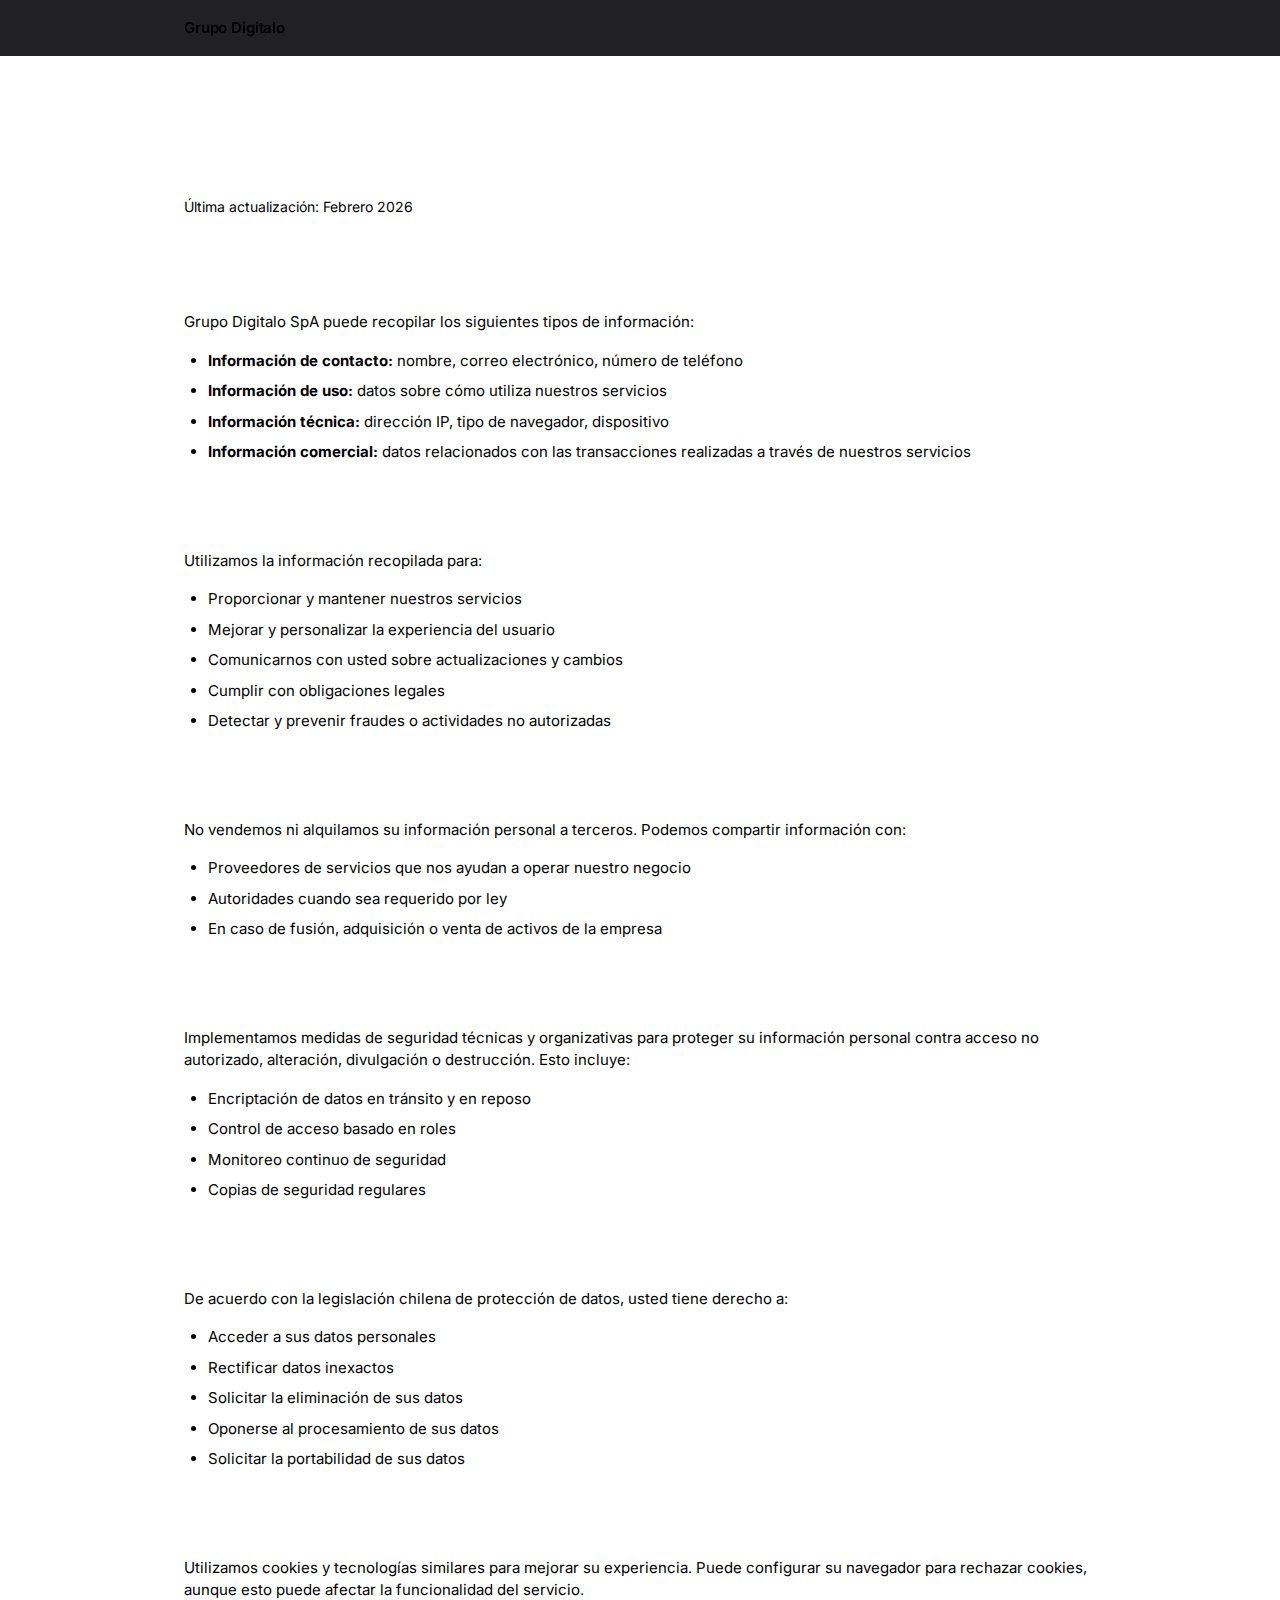
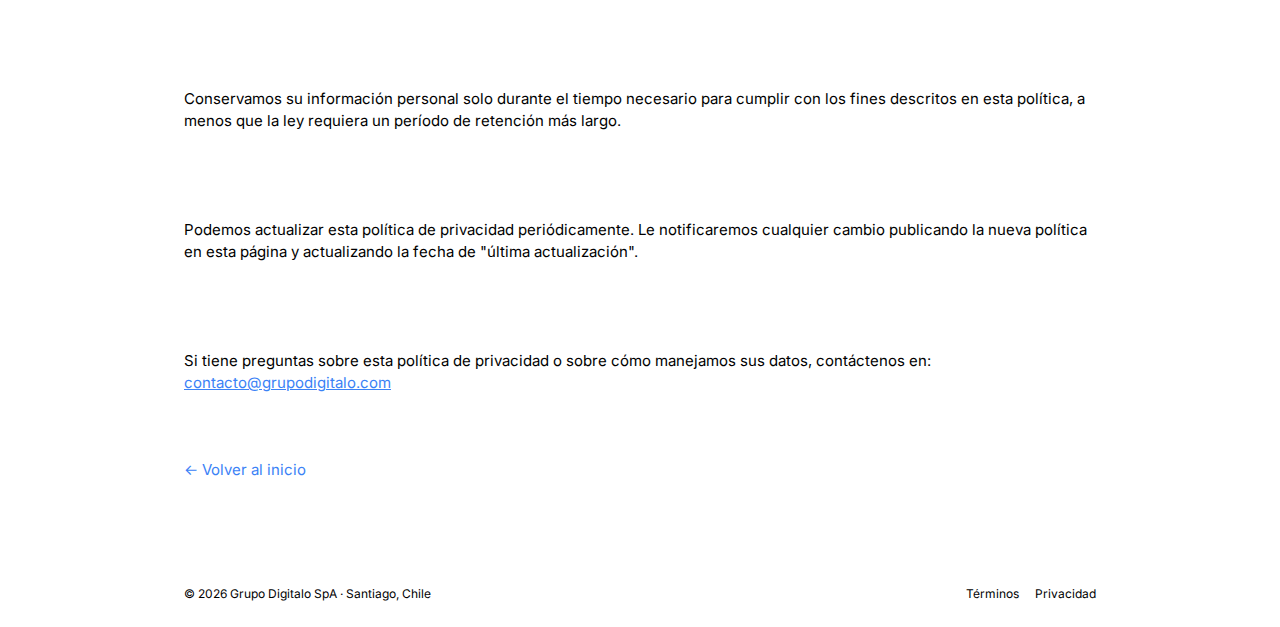
<file: privacidad.html>
<!DOCTYPE html>
<html lang="es">
<head>
    <meta charset="UTF-8">
    <meta name="viewport" content="width=device-width, initial-scale=1.0">
    <title>Política de Privacidad - Grupo Digitalo</title>
    <meta name="description" content="Política de privacidad de Grupo Digitalo SpA">
    <link rel="icon" type="image/svg+xml" href="/favicon.svg">
    <link rel="preconnect" href="https://fonts.googleapis.com">
    <link rel="preconnect" href="https://fonts.gstatic.com" crossorigin>
    <link href="https://fonts.googleapis.com/css2?family=Inter:wght@400;500;600&display=swap" rel="stylesheet">
    <link rel="stylesheet" href="styles.css">
    <style>
        .legal-content {
            padding: 140px 0 80px;
        }
        .legal-content h1 {
            font-size: 2rem;
            font-weight: 600;
            margin-bottom: 8px;
            color: #fff;
        }
        .legal-content .updated {
            font-size: 0.875rem;
            color: var(--color-text-subtle);
            margin-bottom: 48px;
        }
        .legal-content h2 {
            font-size: 1.25rem;
            font-weight: 600;
            margin-top: 40px;
            margin-bottom: 16px;
            color: #fff;
        }
        .legal-content p, .legal-content li {
            color: var(--color-text-muted);
            margin-bottom: 16px;
        }
        .legal-content ul {
            margin-left: 24px;
            margin-bottom: 16px;
        }
        .legal-content li {
            margin-bottom: 8px;
        }
        .back-link {
            display: inline-block;
            margin-top: 48px;
            color: var(--color-accent);
            text-decoration: none;
        }
        .back-link:hover {
            color: var(--color-accent-hover);
        }
    </style>
</head>
<body>
    <nav class="nav">
        <div class="nav-container">
            <a href="/" class="nav-logo">Grupo Digitalo</a>
        </div>
    </nav>

    <main class="legal-content">
        <div class="container">
            <h1>Política de Privacidad</h1>
            <p class="updated">Última actualización: Febrero 2026</p>

            <h2>1. Información que Recopilamos</h2>
            <p>Grupo Digitalo SpA puede recopilar los siguientes tipos de información:</p>
            <ul>
                <li><strong>Información de contacto:</strong> nombre, correo electrónico, número de teléfono</li>
                <li><strong>Información de uso:</strong> datos sobre cómo utiliza nuestros servicios</li>
                <li><strong>Información técnica:</strong> dirección IP, tipo de navegador, dispositivo</li>
                <li><strong>Información comercial:</strong> datos relacionados con las transacciones realizadas a través de nuestros servicios</li>
            </ul>

            <h2>2. Cómo Usamos su Información</h2>
            <p>Utilizamos la información recopilada para:</p>
            <ul>
                <li>Proporcionar y mantener nuestros servicios</li>
                <li>Mejorar y personalizar la experiencia del usuario</li>
                <li>Comunicarnos con usted sobre actualizaciones y cambios</li>
                <li>Cumplir con obligaciones legales</li>
                <li>Detectar y prevenir fraudes o actividades no autorizadas</li>
            </ul>

            <h2>3. Compartición de Información</h2>
            <p>No vendemos ni alquilamos su información personal a terceros. Podemos compartir información con:</p>
            <ul>
                <li>Proveedores de servicios que nos ayudan a operar nuestro negocio</li>
                <li>Autoridades cuando sea requerido por ley</li>
                <li>En caso de fusión, adquisición o venta de activos de la empresa</li>
            </ul>

            <h2>4. Seguridad de los Datos</h2>
            <p>Implementamos medidas de seguridad técnicas y organizativas para proteger su información personal contra acceso no autorizado, alteración, divulgación o destrucción. Esto incluye:</p>
            <ul>
                <li>Encriptación de datos en tránsito y en reposo</li>
                <li>Control de acceso basado en roles</li>
                <li>Monitoreo continuo de seguridad</li>
                <li>Copias de seguridad regulares</li>
            </ul>

            <h2>5. Sus Derechos</h2>
            <p>De acuerdo con la legislación chilena de protección de datos, usted tiene derecho a:</p>
            <ul>
                <li>Acceder a sus datos personales</li>
                <li>Rectificar datos inexactos</li>
                <li>Solicitar la eliminación de sus datos</li>
                <li>Oponerse al procesamiento de sus datos</li>
                <li>Solicitar la portabilidad de sus datos</li>
            </ul>

            <h2>6. Cookies</h2>
            <p>Utilizamos cookies y tecnologías similares para mejorar su experiencia. Puede configurar su navegador para rechazar cookies, aunque esto puede afectar la funcionalidad del servicio.</p>

            <h2>7. Retención de Datos</h2>
            <p>Conservamos su información personal solo durante el tiempo necesario para cumplir con los fines descritos en esta política, a menos que la ley requiera un período de retención más largo.</p>

            <h2>8. Cambios a esta Política</h2>
            <p>Podemos actualizar esta política de privacidad periódicamente. Le notificaremos cualquier cambio publicando la nueva política en esta página y actualizando la fecha de "última actualización".</p>

            <h2>9. Contacto</h2>
            <p>Si tiene preguntas sobre esta política de privacidad o sobre cómo manejamos sus datos, contáctenos en: <a href="mailto:contacto@grupodigitalo.com" style="color: var(--color-accent);">contacto@grupodigitalo.com</a></p>

            <a href="/" class="back-link">← Volver al inicio</a>
        </div>
    </main>

    <footer class="footer">
        <div class="container">
            <div class="footer-content">
                <p class="copyright">© 2026 Grupo Digitalo SpA · Santiago, Chile</p>
                <div class="footer-links">
                    <a href="/terminos.html">Términos</a>
                    <a href="/privacidad.html">Privacidad</a>
                </div>
            </div>
        </div>
    </footer>
</body>
</html>
</file>
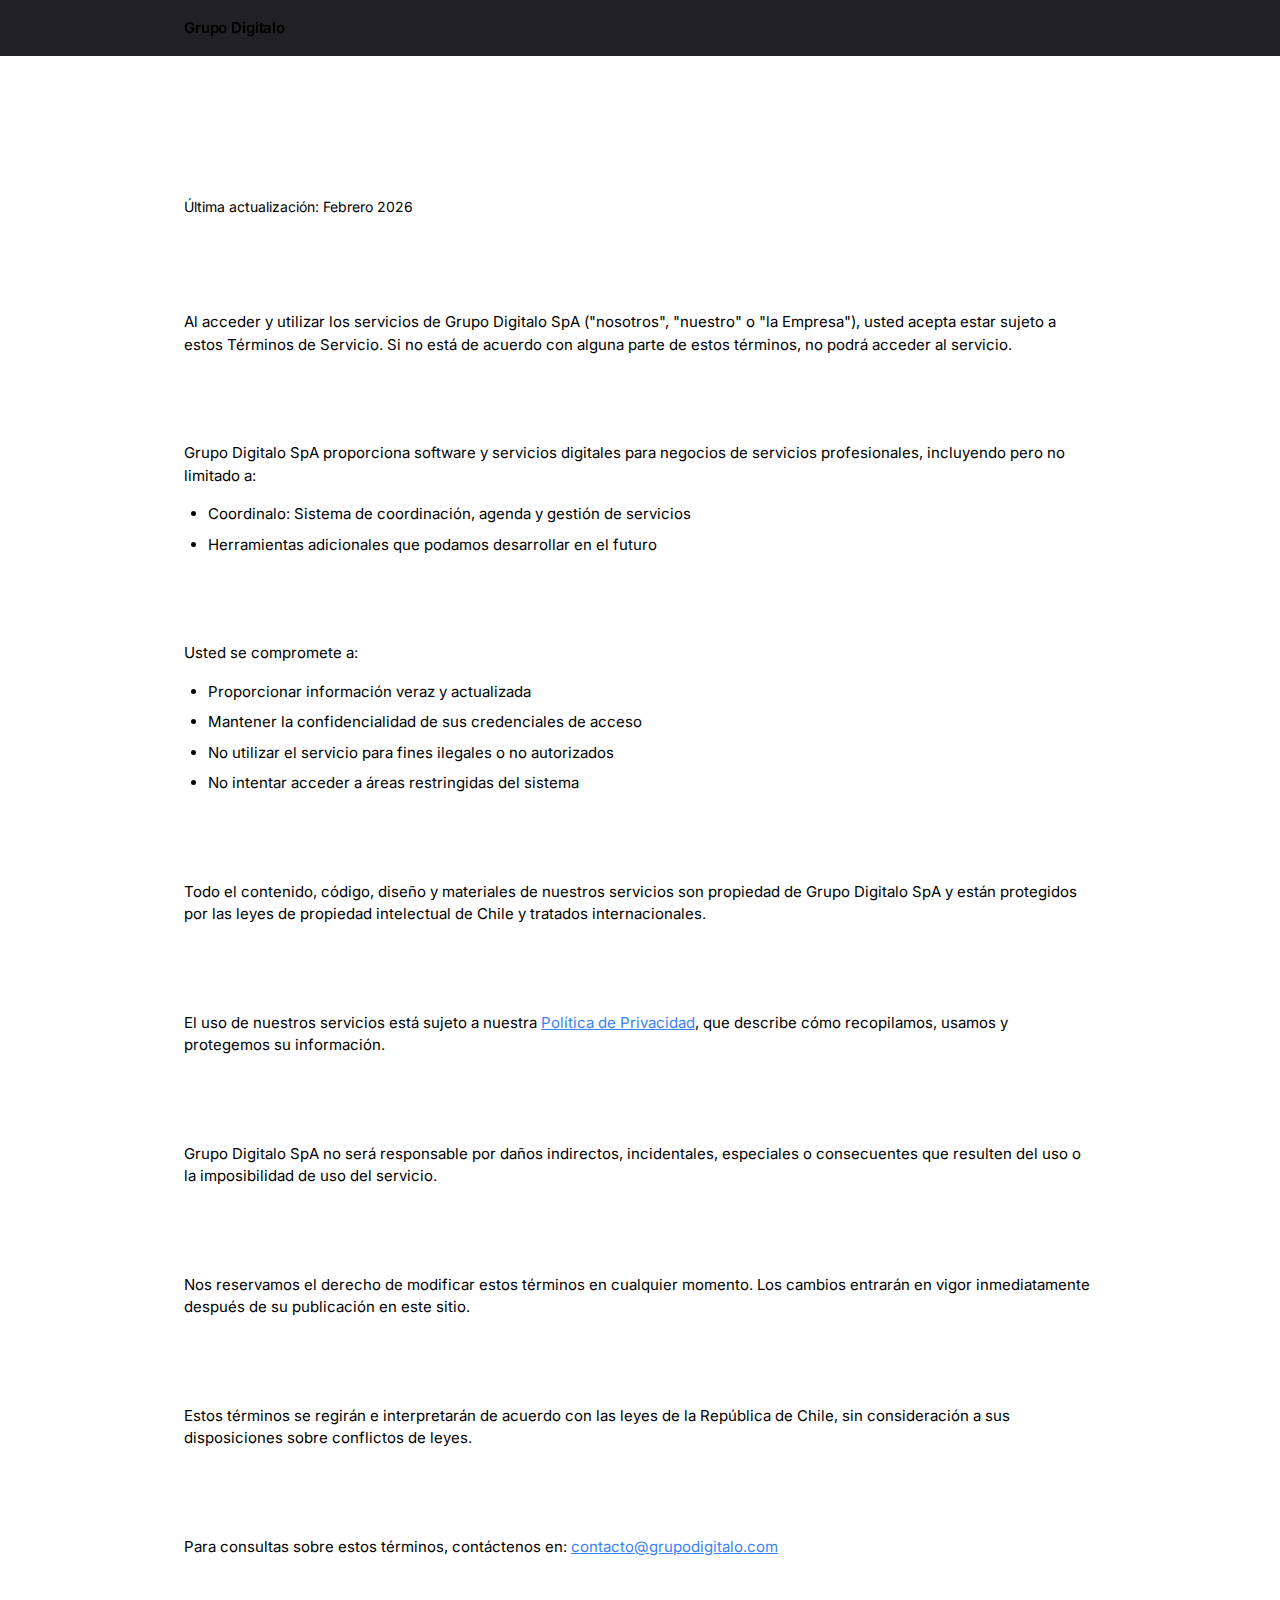
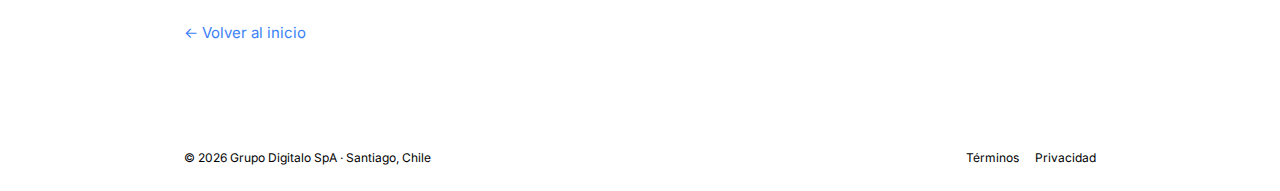
<file: terminos.html>
<!DOCTYPE html>
<html lang="es">
<head>
    <meta charset="UTF-8">
    <meta name="viewport" content="width=device-width, initial-scale=1.0">
    <title>Términos de Servicio - Grupo Digitalo</title>
    <meta name="description" content="Términos de servicio de Grupo Digitalo SpA">
    <link rel="icon" type="image/svg+xml" href="/favicon.svg">
    <link rel="preconnect" href="https://fonts.googleapis.com">
    <link rel="preconnect" href="https://fonts.gstatic.com" crossorigin>
    <link href="https://fonts.googleapis.com/css2?family=Inter:wght@400;500;600&display=swap" rel="stylesheet">
    <link rel="stylesheet" href="styles.css">
    <style>
        .legal-content {
            padding: 140px 0 80px;
        }
        .legal-content h1 {
            font-size: 2rem;
            font-weight: 600;
            margin-bottom: 8px;
            color: #fff;
        }
        .legal-content .updated {
            font-size: 0.875rem;
            color: var(--color-text-subtle);
            margin-bottom: 48px;
        }
        .legal-content h2 {
            font-size: 1.25rem;
            font-weight: 600;
            margin-top: 40px;
            margin-bottom: 16px;
            color: #fff;
        }
        .legal-content p, .legal-content li {
            color: var(--color-text-muted);
            margin-bottom: 16px;
        }
        .legal-content ul {
            margin-left: 24px;
            margin-bottom: 16px;
        }
        .legal-content li {
            margin-bottom: 8px;
        }
        .back-link {
            display: inline-block;
            margin-top: 48px;
            color: var(--color-accent);
            text-decoration: none;
        }
        .back-link:hover {
            color: var(--color-accent-hover);
        }
    </style>
</head>
<body>
    <nav class="nav">
        <div class="nav-container">
            <a href="/" class="nav-logo">Grupo Digitalo</a>
        </div>
    </nav>

    <main class="legal-content">
        <div class="container">
            <h1>Términos de Servicio</h1>
            <p class="updated">Última actualización: Febrero 2026</p>

            <h2>1. Aceptación de los Términos</h2>
            <p>Al acceder y utilizar los servicios de Grupo Digitalo SpA ("nosotros", "nuestro" o "la Empresa"), usted acepta estar sujeto a estos Términos de Servicio. Si no está de acuerdo con alguna parte de estos términos, no podrá acceder al servicio.</p>

            <h2>2. Descripción del Servicio</h2>
            <p>Grupo Digitalo SpA proporciona software y servicios digitales para negocios de servicios profesionales, incluyendo pero no limitado a:</p>
            <ul>
                <li>Coordinalo: Sistema de coordinación, agenda y gestión de servicios</li>
                <li>Herramientas adicionales que podamos desarrollar en el futuro</li>
            </ul>

            <h2>3. Uso del Servicio</h2>
            <p>Usted se compromete a:</p>
            <ul>
                <li>Proporcionar información veraz y actualizada</li>
                <li>Mantener la confidencialidad de sus credenciales de acceso</li>
                <li>No utilizar el servicio para fines ilegales o no autorizados</li>
                <li>No intentar acceder a áreas restringidas del sistema</li>
            </ul>

            <h2>4. Propiedad Intelectual</h2>
            <p>Todo el contenido, código, diseño y materiales de nuestros servicios son propiedad de Grupo Digitalo SpA y están protegidos por las leyes de propiedad intelectual de Chile y tratados internacionales.</p>

            <h2>5. Privacidad</h2>
            <p>El uso de nuestros servicios está sujeto a nuestra <a href="/privacidad.html" style="color: var(--color-accent);">Política de Privacidad</a>, que describe cómo recopilamos, usamos y protegemos su información.</p>

            <h2>6. Limitación de Responsabilidad</h2>
            <p>Grupo Digitalo SpA no será responsable por daños indirectos, incidentales, especiales o consecuentes que resulten del uso o la imposibilidad de uso del servicio.</p>

            <h2>7. Modificaciones</h2>
            <p>Nos reservamos el derecho de modificar estos términos en cualquier momento. Los cambios entrarán en vigor inmediatamente después de su publicación en este sitio.</p>

            <h2>8. Ley Aplicable</h2>
            <p>Estos términos se regirán e interpretarán de acuerdo con las leyes de la República de Chile, sin consideración a sus disposiciones sobre conflictos de leyes.</p>

            <h2>9. Contacto</h2>
            <p>Para consultas sobre estos términos, contáctenos en: <a href="mailto:contacto@grupodigitalo.com" style="color: var(--color-accent);">contacto@grupodigitalo.com</a></p>

            <a href="/" class="back-link">← Volver al inicio</a>
        </div>
    </main>

    <footer class="footer">
        <div class="container">
            <div class="footer-content">
                <p class="copyright">© 2026 Grupo Digitalo SpA · Santiago, Chile</p>
                <div class="footer-links">
                    <a href="/terminos.html">Términos</a>
                    <a href="/privacidad.html">Privacidad</a>
                </div>
            </div>
        </div>
    </footer>
</body>
</html>
</file>
<file: styles.css>
/* Reset & Base */
*, *::before, *::after {
    box-sizing: border-box;
    margin: 0;
    padding: 0;
}

:root {
    --font-sans: 'Inter', -apple-system, BlinkMacSystemFont, 'Segoe UI', Roboto, sans-serif;
    --radius: 12px;
    --radius-sm: 8px;
    --color-accent: #3b82f6;
    --color-accent-light: #60a5fa;
    --color-accent-dim: #2563eb;
    --color-success: #10b981;
    --color-amber: #f59e0b;
    --color-purple: #a855f7;
    --color-green: #10b981;
    --color-teal: #14b8a6;
}

/* Dark theme (default) */
[data-theme="dark"] {
    --color-bg: #09090b;
    --color-bg-elevated: #0f0f12;
    --color-bg-card: #141418;
    --color-text: #fafafa;
    --color-text-muted: #a1a1aa;
    --color-text-subtle: #71717a;
    --color-border: #1f1f24;
    --color-border-light: #2a2a32;
    --color-accent-glow: rgba(59, 130, 246, 0.12);
}

/* Light theme */
[data-theme="light"] {
    --color-bg: #ffffff;
    --color-bg-elevated: #f9fafb;
    --color-bg-card: #ffffff;
    --color-text: #111827;
    --color-text-muted: #4b5563;
    --color-text-subtle: #6b7280;
    --color-border: #e5e7eb;
    --color-border-light: #d1d5db;
    --color-accent-glow: rgba(59, 130, 246, 0.08);
}

html {
    scroll-behavior: smooth;
}

body {
    font-family: var(--font-sans);
    background-color: var(--color-bg);
    color: var(--color-text);
    line-height: 1.5;
    font-size: 15px;
    -webkit-font-smoothing: antialiased;
    -moz-osx-font-smoothing: grayscale;
}

/* Container */
.container {
    max-width: 960px;
    margin: 0 auto;
    padding: 0 24px;
}

/* Navigation */
.nav {
    position: fixed;
    top: 0;
    left: 0;
    right: 0;
    background: rgba(9, 9, 11, 0.9);
    backdrop-filter: blur(20px);
    -webkit-backdrop-filter: blur(20px);
    border-bottom: 1px solid var(--color-border);
    z-index: 100;
}

.nav-container {
    max-width: 960px;
    margin: 0 auto;
    padding: 0 24px;
    height: 56px;
    display: flex;
    align-items: center;
    justify-content: space-between;
}

.nav-logo {
    font-size: 0.9375rem;
    font-weight: 600;
    color: var(--color-text);
    text-decoration: none;
    letter-spacing: -0.01em;
    display: flex;
    align-items: center;
    gap: 10px;
}

.nav-logo .logo-icon {
    width: 28px;
    height: 28px;
    flex-shrink: 0;
}

.nav-right {
    display: flex;
    align-items: center;
    gap: 8px;
}

/* Theme toggle button */
.theme-toggle {
    display: flex;
    align-items: center;
    justify-content: center;
    width: 36px;
    height: 36px;
    background: var(--color-bg-elevated);
    border: 1px solid var(--color-border);
    border-radius: var(--radius-sm);
    cursor: pointer;
    color: var(--color-text-muted);
    transition: all 0.15s ease;
}

.theme-toggle:hover {
    color: var(--color-text);
    border-color: var(--color-border-light);
}

[data-theme="dark"] .icon-sun {
    display: block;
}

[data-theme="dark"] .icon-moon {
    display: none;
}

[data-theme="light"] .icon-sun {
    display: none;
}

[data-theme="light"] .icon-moon {
    display: block;
}

.nav-links {
    display: flex;
    gap: 4px;
    list-style: none;
}

.nav-links a {
    color: var(--color-text-muted);
    text-decoration: none;
    font-size: 0.8125rem;
    font-weight: 500;
    padding: 8px 12px;
    border-radius: var(--radius-sm);
    transition: all 0.15s ease;
}

.nav-links a:hover {
    color: var(--color-text);
    background: var(--color-bg-elevated);
}

/* Hero */
.hero {
    padding: 120px 0 64px;
    position: relative;
}

.hero::before {
    content: '';
    position: absolute;
    top: 56px;
    left: 50%;
    transform: translateX(-50%);
    width: 100%;
    max-width: 800px;
    height: 300px;
    background: radial-gradient(ellipse at center, var(--color-accent-glow) 0%, transparent 70%);
    pointer-events: none;
}

.hero-content {
    position: relative;
    display: grid;
    grid-template-columns: 1fr auto;
    gap: 48px;
    align-items: center;
}

.hero-content--narrative {
    align-items: start;
}

.hero-eyebrow {
    display: inline-block;
    font-size: 0.6875rem;
    font-weight: 600;
    letter-spacing: 0.08em;
    text-transform: uppercase;
    color: var(--color-accent-light);
    margin-bottom: 16px;
}

.hero-text h1 {
    font-size: 2.5rem;
    font-weight: 700;
    letter-spacing: -0.03em;
    margin-bottom: 20px;
    color: var(--color-text);
    line-height: 1.15;
}

.hero-text h1 span {
    color: var(--color-accent-light);
}

.hero-text p {
    font-size: 1rem;
    color: var(--color-text-muted);
    line-height: 1.7;
    max-width: 540px;
}

.hero-ctas {
    display: flex;
    gap: 12px;
    margin-top: 28px;
}

/* Buttons */
.btn {
    display: inline-flex;
    align-items: center;
    gap: 8px;
    font-size: 0.875rem;
    font-weight: 500;
    text-decoration: none;
    padding: 10px 20px;
    border-radius: var(--radius-sm);
    transition: all 0.15s ease;
}

.btn--primary {
    background: var(--color-accent);
    color: #fff;
    box-shadow: 0 2px 12px rgba(59, 130, 246, 0.25);
}

.btn--primary:hover {
    background: var(--color-accent-light);
    transform: translateY(-1px);
    box-shadow: 0 4px 20px rgba(59, 130, 246, 0.35);
}

.btn--primary svg {
    width: 16px;
    height: 16px;
    flex-shrink: 0;
}

.btn--secondary {
    background: var(--color-bg-card);
    color: var(--color-text);
    border: 1px solid var(--color-border);
}

.btn--secondary:hover {
    border-color: var(--color-border-light);
    background: var(--color-bg-elevated);
}

.hero-meta {
    display: flex;
    flex-direction: column;
    gap: 12px;
    padding: 24px;
    background: var(--color-bg-card);
    border: 1px solid var(--color-border);
    border-radius: var(--radius);
    min-width: 200px;
}

.hero-meta-item {
    display: flex;
    flex-direction: column;
    gap: 2px;
}

.hero-meta-label {
    font-size: 0.6875rem;
    font-weight: 500;
    color: var(--color-text-subtle);
    text-transform: uppercase;
    letter-spacing: 0.05em;
}

.hero-meta-value {
    font-size: 0.9375rem;
    color: var(--color-text);
    font-weight: 500;
}

/* Sections */
.section {
    padding: 64px 0;
}

.section--elevated {
    background: var(--color-bg-elevated);
    border-top: 1px solid var(--color-border);
    border-bottom: 1px solid var(--color-border);
}

.section-header {
    display: flex;
    align-items: center;
    justify-content: space-between;
    margin-bottom: 24px;
}

.section h2 {
    font-size: 0.6875rem;
    font-weight: 600;
    letter-spacing: 0.08em;
    text-transform: uppercase;
    color: var(--color-accent-light);
}

.section-line {
    flex: 1;
    height: 1px;
    background: var(--color-border);
    margin-left: 16px;
}

/* Stack / Architecture Section */
.stack-intro {
    margin-bottom: 32px;
}

.stack-intro h3 {
    font-size: 1.5rem;
    font-weight: 600;
    color: var(--color-text);
    margin-bottom: 8px;
    line-height: 1.3;
    letter-spacing: -0.02em;
}

.stack-intro p {
    font-size: 0.9375rem;
    color: var(--color-text-muted);
    line-height: 1.7;
}

.stack-grid {
    display: grid;
    grid-template-columns: 1fr auto 1fr auto 1fr auto 1fr;
    gap: 0;
    align-items: stretch;
}

.stack-col {
    padding: 24px;
    background: var(--color-bg-card);
    border: 1px solid var(--color-border);
    border-radius: var(--radius);
    display: flex;
    flex-direction: column;
    text-decoration: none;
    color: inherit;
    transition: all 0.15s ease;
}

a.stack-col:hover {
    border-color: var(--color-border-light);
    transform: translateY(-1px);
}

.stack-label {
    font-size: 0.6875rem;
    font-weight: 600;
    letter-spacing: 0.06em;
    text-transform: uppercase;
    color: var(--color-text-subtle);
    margin-bottom: 12px;
}

.stack-col h4 {
    font-size: 1.125rem;
    font-weight: 600;
    color: var(--color-text);
    margin-bottom: 4px;
    letter-spacing: -0.01em;
}

.stack-col p {
    font-size: 0.8125rem;
    color: var(--color-text-muted);
    line-height: 1.6;
    margin-bottom: 16px;
    flex: 1;
}

.stack-badge {
    display: inline-block;
    font-size: 0.6875rem;
    font-weight: 500;
    padding: 4px 10px;
    border-radius: 6px;
    margin-bottom: 12px;
    align-self: flex-start;
}

.stack-badge--protocol {
    background: var(--color-accent-glow);
    color: var(--color-accent-light);
}

.stack-badge--product {
    background: rgba(16, 185, 129, 0.12);
    color: var(--color-green);
}

.stack-badge--dev {
    background: rgba(245, 158, 11, 0.12);
    color: var(--color-amber);
}

.stack-badge--enable {
    background: rgba(20, 184, 166, 0.12);
    color: var(--color-teal);
}

.stack-links {
    display: flex;
    flex-direction: column;
    gap: 4px;
}

.stack-links a {
    text-decoration: none;
}

.stack-arrow {
    display: flex;
    align-items: center;
    justify-content: center;
    padding: 0 12px;
    color: var(--color-text-subtle);
}

.stack-arrow svg {
    width: 20px;
    height: 20px;
}

[data-theme="light"] .stack-col {
    box-shadow: 0 1px 3px rgba(0, 0, 0, 0.05);
}

/* Products Section */
.products-intro {
    margin-bottom: 24px;
}

.products-intro h3 {
    font-size: 1.5rem;
    font-weight: 600;
    color: var(--color-text);
    margin-bottom: 8px;
    line-height: 1.3;
    letter-spacing: -0.02em;
}

.products-intro p {
    font-size: 0.9375rem;
    color: var(--color-text-muted);
    line-height: 1.7;
}

/* Ecosystem / Products Grid */
.ecosystem-grid {
    display: grid;
    grid-template-columns: repeat(2, 1fr);
    gap: 12px;
}

.ecosystem-grid--2x2 {
    grid-template-columns: repeat(2, 1fr);
}

.ecosystem-grid--5 {
    grid-template-columns: repeat(2, 1fr);
}

.ecosystem-grid--5 > :first-child {
    grid-column: 1 / -1;
}

.eco-card {
    background: var(--color-bg-card);
    border: 1px solid var(--color-border);
    border-radius: var(--radius);
    padding: 24px;
    text-decoration: none;
    color: inherit;
    transition: all 0.15s ease;
    display: flex;
    flex-direction: column;
}

a.eco-card:hover {
    border-color: var(--color-border-light);
    transform: translateY(-1px);
}

.eco-card-header {
    display: flex;
    align-items: center;
    justify-content: space-between;
    margin-bottom: 16px;
}

.eco-card-icon {
    width: 40px;
    height: 40px;
    border-radius: 10px;
    display: flex;
    align-items: center;
    justify-content: center;
}

.eco-card-icon svg {
    width: 20px;
    height: 20px;
}

.eco-card-icon--blue {
    background: var(--color-accent-glow);
    border: 1px solid rgba(59, 130, 246, 0.2);
    color: var(--color-accent-light);
}

.eco-card-icon--purple {
    background: rgba(168, 85, 247, 0.12);
    border: 1px solid rgba(168, 85, 247, 0.2);
    color: var(--color-purple);
}

.eco-card-icon--green {
    background: rgba(16, 185, 129, 0.12);
    border: 1px solid rgba(16, 185, 129, 0.2);
    color: var(--color-green);
}

.eco-card-icon--amber {
    background: rgba(245, 158, 11, 0.12);
    border: 1px solid rgba(245, 158, 11, 0.2);
    color: var(--color-amber);
}

.eco-card-icon--teal {
    background: rgba(20, 184, 166, 0.12);
    border: 1px solid rgba(20, 184, 166, 0.2);
    color: var(--color-teal);
}

.eco-card-badge {
    font-size: 0.6875rem;
    font-weight: 500;
    padding: 4px 10px;
    border-radius: 6px;
}

.eco-card-badge--blue {
    background: var(--color-accent-glow);
    color: var(--color-accent-light);
}

.eco-card-badge--purple {
    background: rgba(168, 85, 247, 0.12);
    color: var(--color-purple);
}

.eco-card-badge--green {
    background: rgba(16, 185, 129, 0.12);
    color: var(--color-green);
}

.eco-card-badge--amber {
    background: rgba(245, 158, 11, 0.12);
    color: var(--color-amber);
}

.eco-card-badge--teal {
    background: rgba(20, 184, 166, 0.12);
    color: var(--color-teal);
}

.eco-card h3 {
    font-size: 1.125rem;
    font-weight: 600;
    color: var(--color-text);
    margin-bottom: 8px;
    letter-spacing: -0.01em;
}

.eco-card p {
    font-size: 0.8125rem;
    color: var(--color-text-muted);
    line-height: 1.6;
    margin-bottom: 16px;
    flex: 1;
}

.eco-card-link {
    font-size: 0.75rem;
    font-weight: 500;
    color: var(--color-accent-light);
}

.eco-card-link--muted {
    color: var(--color-text-subtle);
}

/* CTA link */
.cta-link {
    display: inline-flex;
    align-items: center;
    gap: 6px;
    font-size: 0.8125rem;
    font-weight: 500;
    color: var(--color-accent-light);
    text-decoration: none;
    transition: gap 0.15s ease;
}

.cta-link:hover {
    gap: 10px;
}

.cta-link svg {
    width: 16px;
    height: 16px;
    flex-shrink: 0;
}

/* Force all SVGs to respect dimensions */
svg {
    max-width: 100%;
    height: auto;
}

svg[viewBox] {
    overflow: visible;
}

/* Tesis Section */
.tesis-intro {
    margin-bottom: 24px;
}

.tesis-intro h3 {
    font-size: 1.5rem;
    font-weight: 600;
    color: var(--color-text);
    line-height: 1.3;
    letter-spacing: -0.02em;
}

.tesis-grid {
    display: grid;
    grid-template-columns: repeat(3, 1fr);
    gap: 12px;
}

.tesis-card {
    padding: 20px;
    background: var(--color-bg-card);
    border: 1px solid var(--color-border);
    border-radius: var(--radius-sm);
}

.tesis-card strong {
    font-size: 0.8125rem;
    font-weight: 600;
    color: var(--color-accent-light);
    display: block;
    margin-bottom: 8px;
}

.tesis-card p {
    font-size: 0.8125rem;
    color: var(--color-text-muted);
    line-height: 1.6;
    margin: 0;
}

[data-theme="light"] .tesis-card {
    box-shadow: 0 1px 3px rgba(0, 0, 0, 0.05);
}

/* About Section */
.about-intro {
    margin-bottom: 32px;
}

.about-intro h3 {
    font-size: 1.5rem;
    font-weight: 600;
    color: var(--color-text);
    margin-bottom: 12px;
    line-height: 1.3;
    letter-spacing: -0.02em;
}

.about-intro p {
    font-size: 0.9375rem;
    color: var(--color-text-muted);
    line-height: 1.7;
    max-width: 680px;
    margin-bottom: 12px;
}

.about-intro p:last-child {
    margin-bottom: 0;
}

/* CTA Blocks */
.cta-blocks {
    display: grid;
    grid-template-columns: repeat(3, 1fr);
    gap: 16px;
}

.cta-block {
    padding: 32px;
    background: var(--color-bg-card);
    border: 1px solid var(--color-border);
    border-radius: var(--radius);
}

.cta-block h3 {
    font-size: 1.25rem;
    font-weight: 600;
    color: var(--color-text);
    margin-bottom: 8px;
    letter-spacing: -0.01em;
}

.cta-block p {
    font-size: 0.875rem;
    color: var(--color-text-muted);
    line-height: 1.6;
    margin-bottom: 20px;
}

.cta-block-actions {
    display: flex;
    gap: 10px;
    flex-wrap: wrap;
}

[data-theme="light"] .cta-block {
    box-shadow: 0 1px 3px rgba(0, 0, 0, 0.05);
}

/* Contact Section */
#contacto {
    text-align: center;
    padding: 48px 0;
}

#contacto p {
    color: var(--color-text-muted);
    margin-bottom: 20px;
    font-size: 0.9375rem;
}

.email-link {
    display: inline-flex;
    align-items: center;
    gap: 10px;
    font-size: 0.875rem;
    font-weight: 500;
    color: #fff;
    text-decoration: none;
    padding: 12px 24px;
    background: var(--color-accent);
    border-radius: var(--radius-sm);
    transition: all 0.15s ease;
    box-shadow: 0 2px 12px rgba(59, 130, 246, 0.25);
}

.email-link:hover {
    background: var(--color-accent-light);
    transform: translateY(-1px);
    box-shadow: 0 4px 20px rgba(59, 130, 246, 0.35);
}

.email-link svg {
    width: 16px;
    height: 16px;
}

/* Light mode specific adjustments */
[data-theme="light"] .eco-card {
    box-shadow: 0 1px 3px rgba(0, 0, 0, 0.05);
}

[data-theme="light"] .hero-meta {
    box-shadow: 0 1px 3px rgba(0, 0, 0, 0.05);
}

[data-theme="light"] .nav {
    background: rgba(255, 255, 255, 0.9);
}

[data-theme="light"] .eco-card-icon--blue {
    background: rgba(59, 130, 246, 0.08);
    border-color: rgba(59, 130, 246, 0.15);
}

[data-theme="light"] .eco-card-icon--purple {
    background: rgba(168, 85, 247, 0.08);
    border-color: rgba(168, 85, 247, 0.15);
}

[data-theme="light"] .eco-card-icon--green {
    background: rgba(16, 185, 129, 0.08);
    border-color: rgba(16, 185, 129, 0.15);
}

[data-theme="light"] .eco-card-icon--amber {
    background: rgba(245, 158, 11, 0.08);
    border-color: rgba(245, 158, 11, 0.15);
}

[data-theme="light"] .eco-card-badge--blue {
    background: rgba(59, 130, 246, 0.08);
}

[data-theme="light"] .eco-card-badge--purple {
    background: rgba(168, 85, 247, 0.08);
}

[data-theme="light"] .eco-card-badge--green {
    background: rgba(16, 185, 129, 0.08);
}

[data-theme="light"] .eco-card-badge--amber {
    background: rgba(245, 158, 11, 0.08);
}

[data-theme="light"] .eco-card-icon--teal {
    background: rgba(20, 184, 166, 0.08);
    border-color: rgba(20, 184, 166, 0.15);
}

[data-theme="light"] .eco-card-badge--teal {
    background: rgba(20, 184, 166, 0.08);
}

[data-theme="light"] .stack-badge--protocol {
    background: rgba(59, 130, 246, 0.08);
}

[data-theme="light"] .stack-badge--product {
    background: rgba(16, 185, 129, 0.08);
}

[data-theme="light"] .stack-badge--dev {
    background: rgba(245, 158, 11, 0.08);
}

[data-theme="light"] .stack-badge--enable {
    background: rgba(20, 184, 166, 0.08);
}

/* Footer */
.footer {
    padding: 24px 0;
    border-top: 1px solid var(--color-border);
}

.footer-content {
    display: flex;
    justify-content: space-between;
    align-items: center;
    gap: 16px;
    flex-wrap: wrap;
}

.copyright {
    font-size: 0.75rem;
    color: var(--color-text-subtle);
}

.footer-ecosystem {
    display: flex;
    gap: 16px;
    flex-wrap: wrap;
    justify-content: center;
}

.footer-ecosystem a {
    font-size: 0.75rem;
    color: var(--color-text-muted);
    text-decoration: none;
    transition: color 0.15s ease;
}

.footer-ecosystem a:hover {
    color: var(--color-text);
}

.footer-links {
    display: flex;
    gap: 16px;
}

.footer-links a {
    font-size: 0.75rem;
    color: var(--color-text-subtle);
    text-decoration: none;
    transition: color 0.15s ease;
}

.footer-links a:hover {
    color: var(--color-text);
}

/* Responsive */
@media (max-width: 768px) {
    .nav-links {
        display: none;
    }

    .nav-container {
        justify-content: center;
    }

    .hero {
        padding: 100px 0 48px;
    }

    .hero-content {
        grid-template-columns: 1fr;
        gap: 32px;
    }

    .hero-text h1 {
        font-size: 1.875rem;
    }

    .hero-meta {
        flex-direction: row;
        flex-wrap: wrap;
        justify-content: space-between;
    }

    .hero-ctas {
        flex-direction: column;
    }

    .hero-ctas .btn {
        text-align: center;
        justify-content: center;
    }

    .section {
        padding: 48px 0;
    }

    .stack-grid {
        grid-template-columns: 1fr;
        gap: 12px;
    }

    .stack-arrow {
        transform: rotate(90deg);
        padding: 8px 0;
    }

    .ecosystem-grid,
    .ecosystem-grid--2x2,
    .ecosystem-grid--5 {
        grid-template-columns: 1fr;
    }

    .tesis-grid {
        grid-template-columns: 1fr;
    }

    .cta-blocks {
        grid-template-columns: 1fr;
    }

    .footer-content {
        flex-direction: column;
        gap: 12px;
        text-align: center;
    }

    .footer-ecosystem {
        gap: 16px;
        flex-wrap: wrap;
        justify-content: center;
    }
}
</file>
